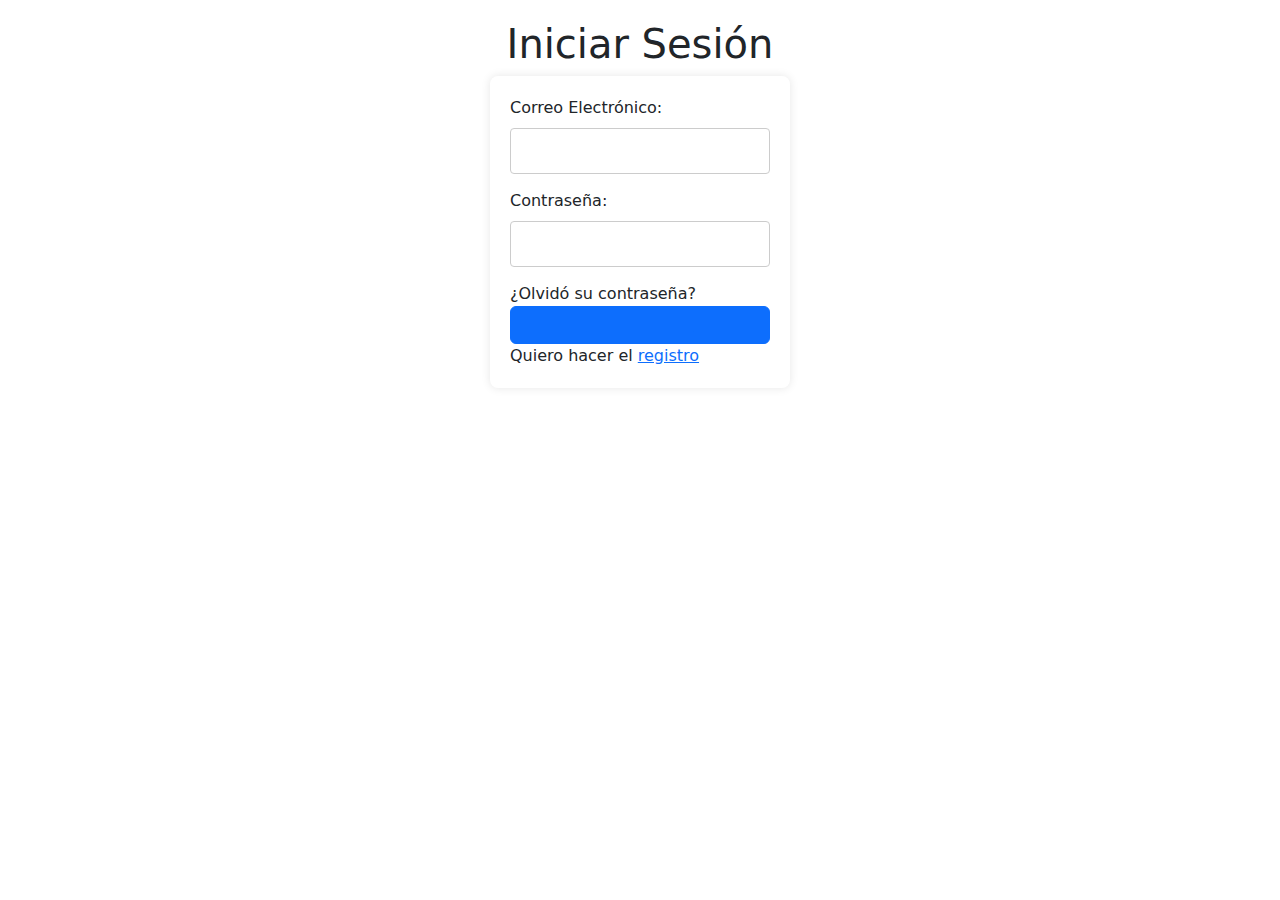
<file: Login.html>
<!DOCTYPE html>
<html lang="en">
<head>
    <meta charset="UTF-8">
    <meta name="viewport" content="width=device-width, initial-scale=1.0">
    <title>Iniciar Sesión</title>
    <link rel="stylesheet" href="./assets/css/styles-login.css">
    <link href="https://cdn.jsdelivr.net/npm/bootstrap@5.3.3/dist/css/bootstrap.min.css" rel="stylesheet" integrity="sha384-QWTKZyjpPEjISv5WaRU9OFeRpok6YctnYmDr5pNlyT2bRjXh0JMhjY6hW+ALEwIH" crossorigin="anonymous">
</head>
<body>
    <h1>Iniciar Sesión</h1>
    <form class="login-form">
        <div class="Email">
            <label for="email" class="form-label">Correo Electrónico:</label>
            <input type="email" id="email" name="email" class="form-control" required>
        </div>
        <div class="Password">
            <label for="password" class="form-label">Contraseña:</label>
            <input type="password" id="password" name="password" class="form-control" required>
        </div>
        <div class="Recordar">
            ¿Olvidó su contraseña?
        </div>
        <button type="submit" class="btn btn-primary">
            <a class="referencia" href="index.html">Iniciar Sesión</a>
        </button>
        <div class="Registrarse">
            Quiero hacer el <a href="Registro.html">registro</a>
        </div>
    </form>
</body>
</html>
</file>
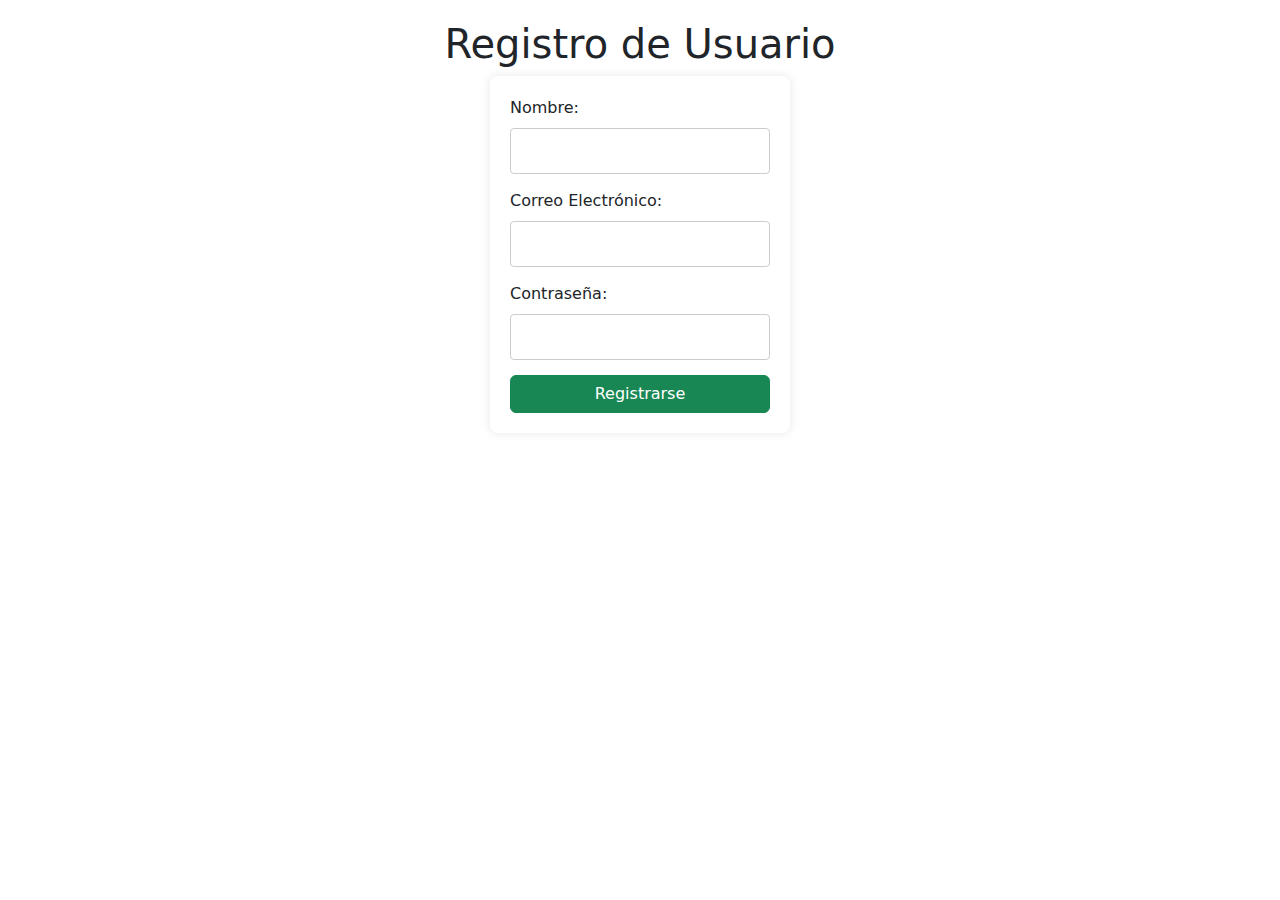
<file: Registro.html>
<!DOCTYPE html>
<html lang="en">
<head>
    <meta charset="UTF-8">
    <meta name="viewport" content="width=device-width, initial-scale=1.0">
    <title>Registro</title>
    <link rel="stylesheet" href="./assets/css/styles-register.css">
    <link href="https://cdn.jsdelivr.net/npm/bootstrap@5.3.3/dist/css/bootstrap.min.css" rel="stylesheet" integrity="sha384-QWTKZyjpPEjISv5WaRU9OFeRpok6YctnYmDr5pNlyT2bRjXh0JMhjY6hW+ALEwIH" crossorigin="anonymous">
</head>
<body>
    <h1>Registro de Usuario</h1>
    <form class="register-form">
        <label for="name" class="form-label">Nombre:</label>
        <input type="text" id="name" name="name" class="form-control" required>
        <label for="email" class="form-label">Correo Electrónico:</label>
        <input type="email" id="email" name="email" class="form-control" required>
        <label for="password" class="form-label">Contraseña:</label>
        <input type="password" id="password" name="password" class="form-control" required>
        <button type="submit" class="btn btn-success">Registrarse</button>
    </form>
</body>
</html>
</file>
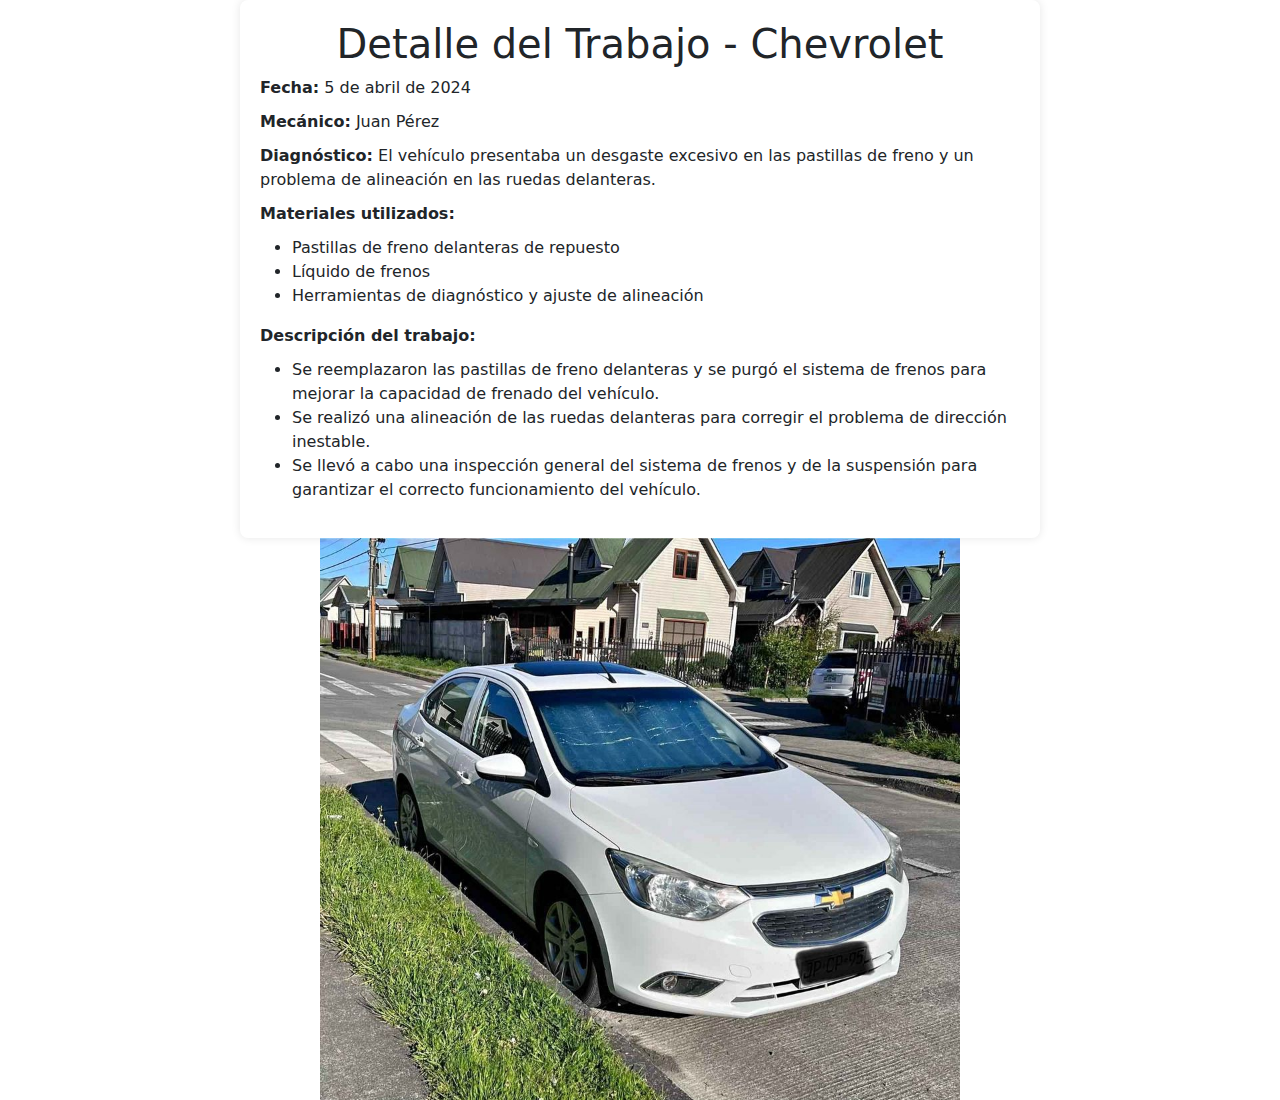
<file: trabajo1.html>
<!DOCTYPE html>
<html lang="en">
<head>
    <meta charset="UTF-8">
    <meta name="viewport" content="width=device-width, initial-scale=1.0">
    <title>Chevrolet</title>
    <link rel="stylesheet" href="./assets/css/Styles-Trabajos.css">
    <link href="https://cdn.jsdelivr.net/npm/bootstrap@5.3.3/dist/css/bootstrap.min.css" rel="stylesheet" integrity="sha384-QWTKZyjpPEjISv5WaRU9OFeRpok6YctnYmDr5pNlyT2bRjXh0JMhjY6hW+ALEwIH" crossorigin="anonymous">
</head>

<body>

<!-- Contenedor de la información del trabajo -->
    <div class="trabajo-1-container">
        <h1>Detalle del Trabajo - Chevrolet</h1>
        <p class="fecha"><strong>Fecha:</strong> 5 de abril de 2024</p>
        <p class="mecanico"><strong>Mecánico:</strong> Juan Pérez</p>
        <p class="diagnostico"><strong>Diagnóstico:</strong> El vehículo presentaba un desgaste excesivo en las pastillas de freno y un problema de alineación en las ruedas delanteras.</p>
        <p class="materiales"><strong>Materiales utilizados:</strong></p>
        <ul>
            <li>Pastillas de freno delanteras de repuesto</li>
            <li>Líquido de frenos</li>
            <li>Herramientas de diagnóstico y ajuste de alineación</li>
        </ul>
        <p class="descripcion"><strong>Descripción del trabajo:</strong></p>
        <ul>
            <li>Se reemplazaron las pastillas de freno delanteras y se purgó el sistema de frenos para mejorar la capacidad de frenado del vehículo.</li>
            <li>Se realizó una alineación de las ruedas delanteras para corregir el problema de dirección inestable.</li>
            <li>Se llevó a cabo una inspección general del sistema de frenos y de la suspensión para garantizar el correcto funcionamiento del vehículo.</li>
        </ul>
    </div>

    <!-- Foto centrada al final de la información -->
    <div class="photo-container">
        <img src="/assets/img/carro 4.jpg" alt="Foto del Trabajo" class="centered-img">
    </div>
</body>
</html>
</file>
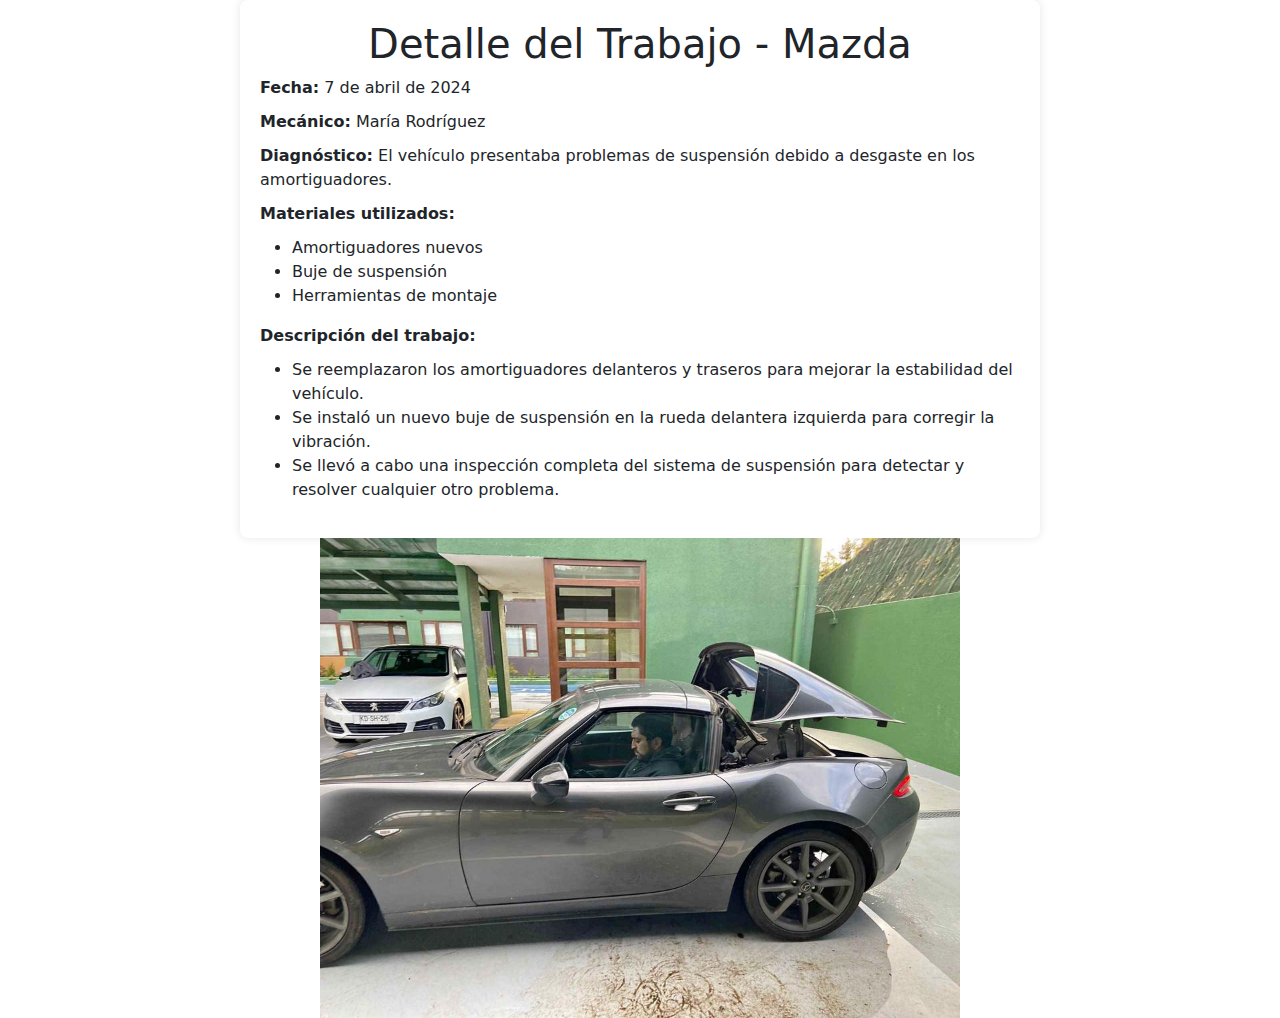
<file: trabajo2.html>
<!DOCTYPE html>
<html lang="en">
<head>
    <meta charset="UTF-8">
    <meta name="viewport" content="width=device-width, initial-scale=1.0">
    <title>Mazda</title>
    <link rel="stylesheet" href="./assets/css/Styles-Trabajos.css">
    <link href="https://cdn.jsdelivr.net/npm/bootstrap@5.3.3/dist/css/bootstrap.min.css" rel="stylesheet" integrity="sha384-QWTKZyjpPEjISv5WaRU9OFeRpok6YctnYmDr5pNlyT2bRjXh0JMhjY6hW+ALEwIH" crossorigin="anonymous">
</head>

<body>

    


    <div class="trabajo-2-container">
        <h1>Detalle del Trabajo - Mazda</h1>
        <p class="fecha"><strong>Fecha:</strong> 7 de abril de 2024</p>
        <p class="mecanico"><strong>Mecánico:</strong> María Rodríguez</p>
        <p class="diagnostico"><strong>Diagnóstico:</strong> El vehículo presentaba problemas de suspensión debido a desgaste en los amortiguadores.</p>
        <p class="materiales"><strong>Materiales utilizados:</strong></p>
        <ul>
            <li>Amortiguadores nuevos</li>
            <li>Buje de suspensión</li>
            <li>Herramientas de montaje</li>
        </ul>
        <p class="descripcion"><strong>Descripción del trabajo:</strong></p>
        <ul>
            <li>Se reemplazaron los amortiguadores delanteros y traseros para mejorar la estabilidad del vehículo.</li>
            <li>Se instaló un nuevo buje de suspensión en la rueda delantera izquierda para corregir la vibración.</li>
            <li>Se llevó a cabo una inspección completa del sistema de suspensión para detectar y resolver cualquier otro problema.</li>
        </ul>
    </div>

    <!-- Foto centrada al final de la información -->
    <div class="photo-container">
        <img src="/assets/img/carro 2.jpg" alt="Foto del Trabajo" class="centered-img">
    </div>
    
</body>
</html>
</file>
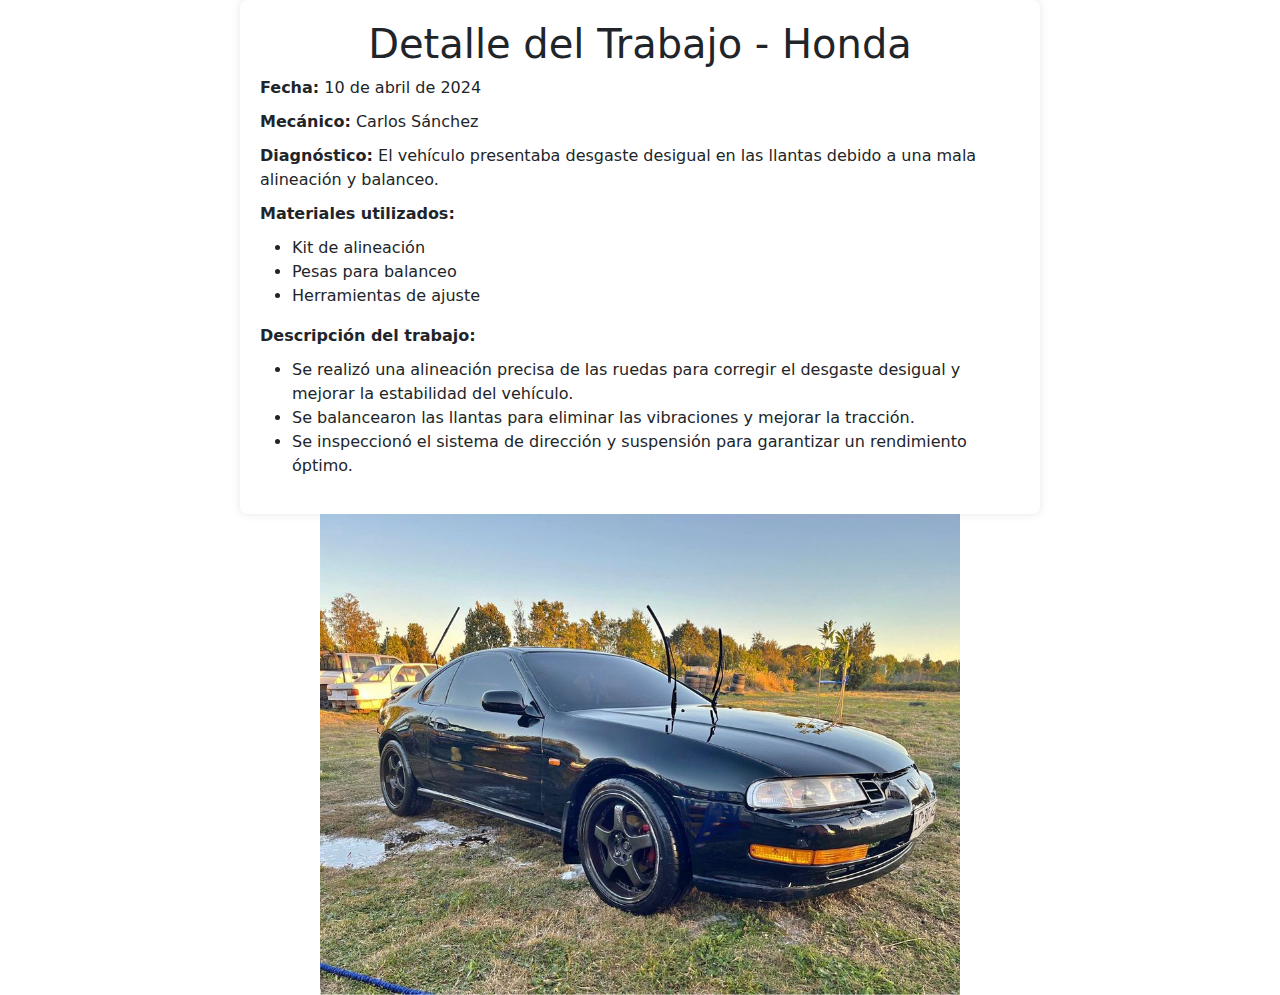
<file: trabajo3.html>
<!DOCTYPE html>
<html lang="en">
<head>
    <meta charset="UTF-8">
    <meta name="viewport" content="width=device-width, initial-scale=1.0">
    <title>Honda</title>
    <link rel="stylesheet" href="./assets/css/Styles-Trabajos.css">
    <link href="https://cdn.jsdelivr.net/npm/bootstrap@5.3.3/dist/css/bootstrap.min.css" rel="stylesheet" integrity="sha384-QWTKZyjpPEjISv5WaRU9OFeRpok6YctnYmDr5pNlyT2bRjXh0JMhjY6hW+ALEwIH" crossorigin="anonymous">
</head>

<body>





    <div class="trabajo-3-container">
        <h1>Detalle del Trabajo - Honda</h1>
        <p class="fecha"><strong>Fecha:</strong> 10 de abril de 2024</p>
        <p class="mecanico"><strong>Mecánico:</strong> Carlos Sánchez</p>
        <p class="diagnostico"><strong>Diagnóstico:</strong> El vehículo presentaba desgaste desigual en las llantas debido a una mala alineación y balanceo.</p>
        <p class="materiales"><strong>Materiales utilizados:</strong></p>
        <ul>
            <li>Kit de alineación</li>
            <li>Pesas para balanceo</li>
            <li>Herramientas de ajuste</li>
        </ul>
        <p class="descripcion"><strong>Descripción del trabajo:</strong></p>
        <ul>
            <li>Se realizó una alineación precisa de las ruedas para corregir el desgaste desigual y mejorar la estabilidad del vehículo.</li>
            <li>Se balancearon las llantas para eliminar las vibraciones y mejorar la tracción.</li>
            <li>Se inspeccionó el sistema de dirección y suspensión para garantizar un rendimiento óptimo.</li>
        </ul>
    </div>

    <!-- Foto centrada al final de la información -->
    <div class="photo-container">
        <img src="/assets/img/carro 3.jpg" alt="Foto del Trabajo" class="centered-img">
    </div>
</body>
</html>
</file>
<file: assets/css/styles-login.css>
body {
    font-family: Arial, sans-serif;
    background-color: #f0f0f0;
    padding: 20px;
}

h1 {
    text-align: center;
}

.login-form {
    max-width: 300px;
    margin: 0 auto;
    background-color: #ffffff;
    padding: 20px;
    border-radius: 8px;
    box-shadow: 0 0 10px rgba(0, 0, 0, 0.1);
}

label {
    display: block;
    margin-bottom: 8px;
}

input[type="email"],
input[type="password"],
button {
    width: 100%;
    padding: 10px;
    margin-bottom: 15px;
    border: 1px solid #ccc;
    border-radius: 4px;
    box-sizing: border-box;
}

button {
    background-color: #007bff;
    color: #ffffff;
    cursor: pointer;
}

button:hover {
    background-color: #0056b3;
}
</file>
<file: assets/css/styles-register.css>
body {
    font-family: Arial, sans-serif;
    background-color: #f0f0f0;
    padding: 20px;
}

h1 {
    text-align: center;
}

.register-form {
    max-width: 300px;
    margin: 0 auto;
    background-color: #ffffff;
    padding: 20px;
    border-radius: 8px;
    box-shadow: 0 0 10px rgba(0, 0, 0, 0.1);
}

label {
    display: block;
    margin-bottom: 8px;
}

input[type="text"],
input[type="email"],
input[type="password"],
button {
    width: 100%;
    padding: 10px;
    margin-bottom: 15px;
    border: 1px solid #ccc;
    border-radius: 4px;
    box-sizing: border-box;
}

button {
    background-color: #28a745;
    color: #ffffff;
    cursor: pointer;
}

button:hover {
    background-color: #218838;
}
</file>
<file: assets/css/Styles-Trabajos.css>
body {
    font-family: Arial, sans-serif;
    background-color: #ffffcc; /* Amarillo claro */
    color: #333333; /* Texto negro */
}

.trabajo-1-container {
    max-width: 800px;
    margin: 0 auto;
    padding: 20px;
    background-color: #ffffff; /* Blanco */
    border-radius: 8px;
    box-shadow: 0 0 10px rgba(0, 0, 0, 0.1);
}

h1 {
    text-align: center;
    color: #ffcc00; /* Amarillo */
}

.fecha,
.mecanico,
.diagnostico,
.materiales,
.descripcion {
    margin-bottom: 10px;
}

.materiales {
    font-weight: bold;
}

/* Enlaces */
a {
    color: #ffcc00; /* Amarillo */
}

a:hover {
    color: #ffffff; /* Blanco */
    text-decoration: none;
}

.centered-img {
    display: block;
    margin: 0 auto; /* Centrar horizontalmente */
    max-width: 50%; /* Hacer la imagen un poco más pequeña */
    height: auto;
}

.trabajo-2-container {
    max-width: 800px;
    margin: 0 auto;
    padding: 20px;
    background-color: #ffffff; /* Blanco */
    border-radius: 8px;
    box-shadow: 0 0 10px rgba(0, 0, 0, 0.1);
}

h1 {
    text-align: center;
    color: #ffcc00; /* Amarillo */
}

.fecha,
.mecanico,
.diagnostico,
.materiales,
.descripcion {
    margin-bottom: 10px;
}

.materiales {
    font-weight: bold;
}

/* Enlaces */
a {
    color: #ffcc00; /* Amarillo */
}

a:hover {
    color: #ffffff; /* Blanco */
    text-decoration: none;
}

.centered-img {
    display: block;
    margin: 0 auto; /* Centrar horizontalmente */
    max-width: 50%; /* Hacer la imagen un poco más pequeña */
    height: auto;
}

.trabajo-3-container {
    max-width: 800px;
    margin: 0 auto;
    padding: 20px;
    background-color: #ffffff; /* Blanco */
    border-radius: 8px;
    box-shadow: 0 0 10px rgba(0, 0, 0, 0.1);
}

h1 {
    text-align: center;
    color: #ffcc00; /* Amarillo */
}

.fecha,
.mecanico,
.diagnostico,
.materiales,
.descripcion {
    margin-bottom: 10px;
}

.materiales {
    font-weight: bold;
}

/* Enlaces */
a {
    color: #ffcc00; /* Amarillo */
}

a:hover {
    color: #ffffff; /* Blanco */
    text-decoration: none;
}

.centered-img {
    display: block;
    margin: 0 auto; /* Centrar horizontalmente */
    max-width: 50%; /* Hacer la imagen un poco más pequeña */
    height: auto;
}
</file>
